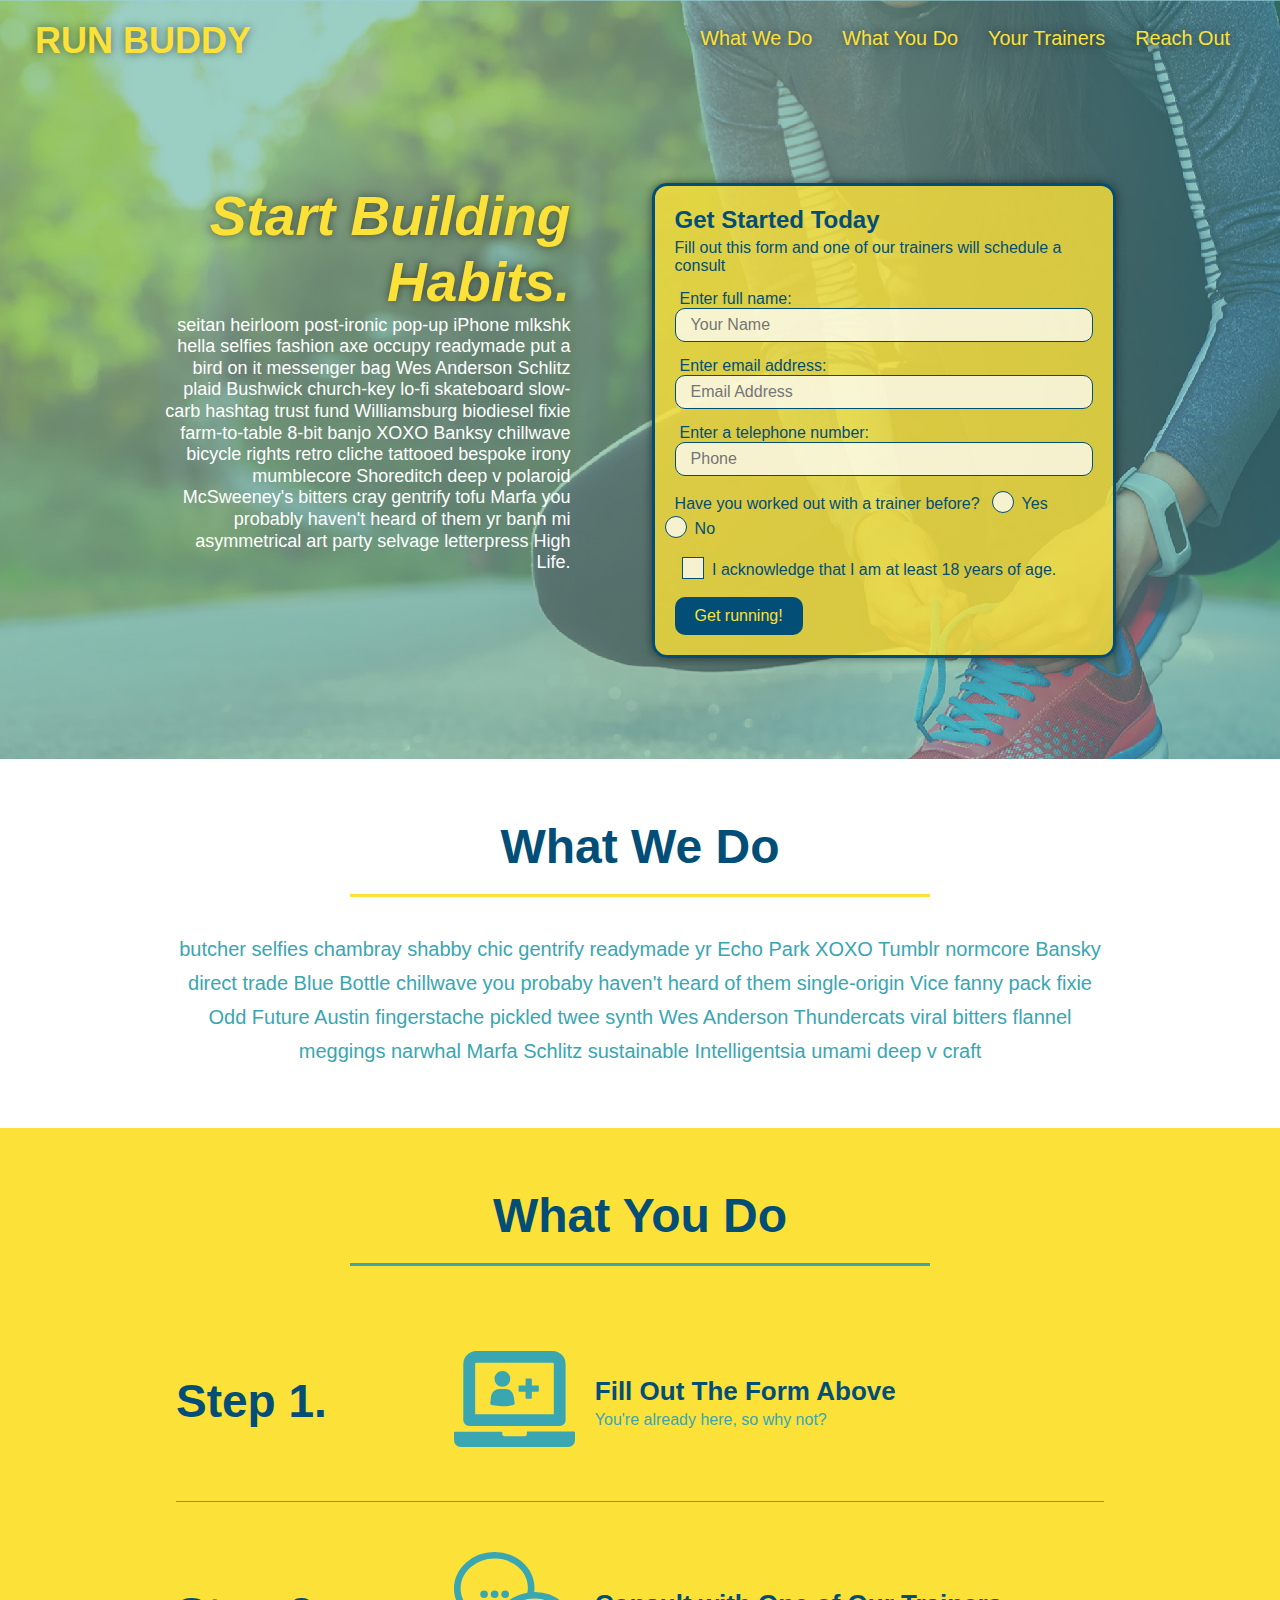
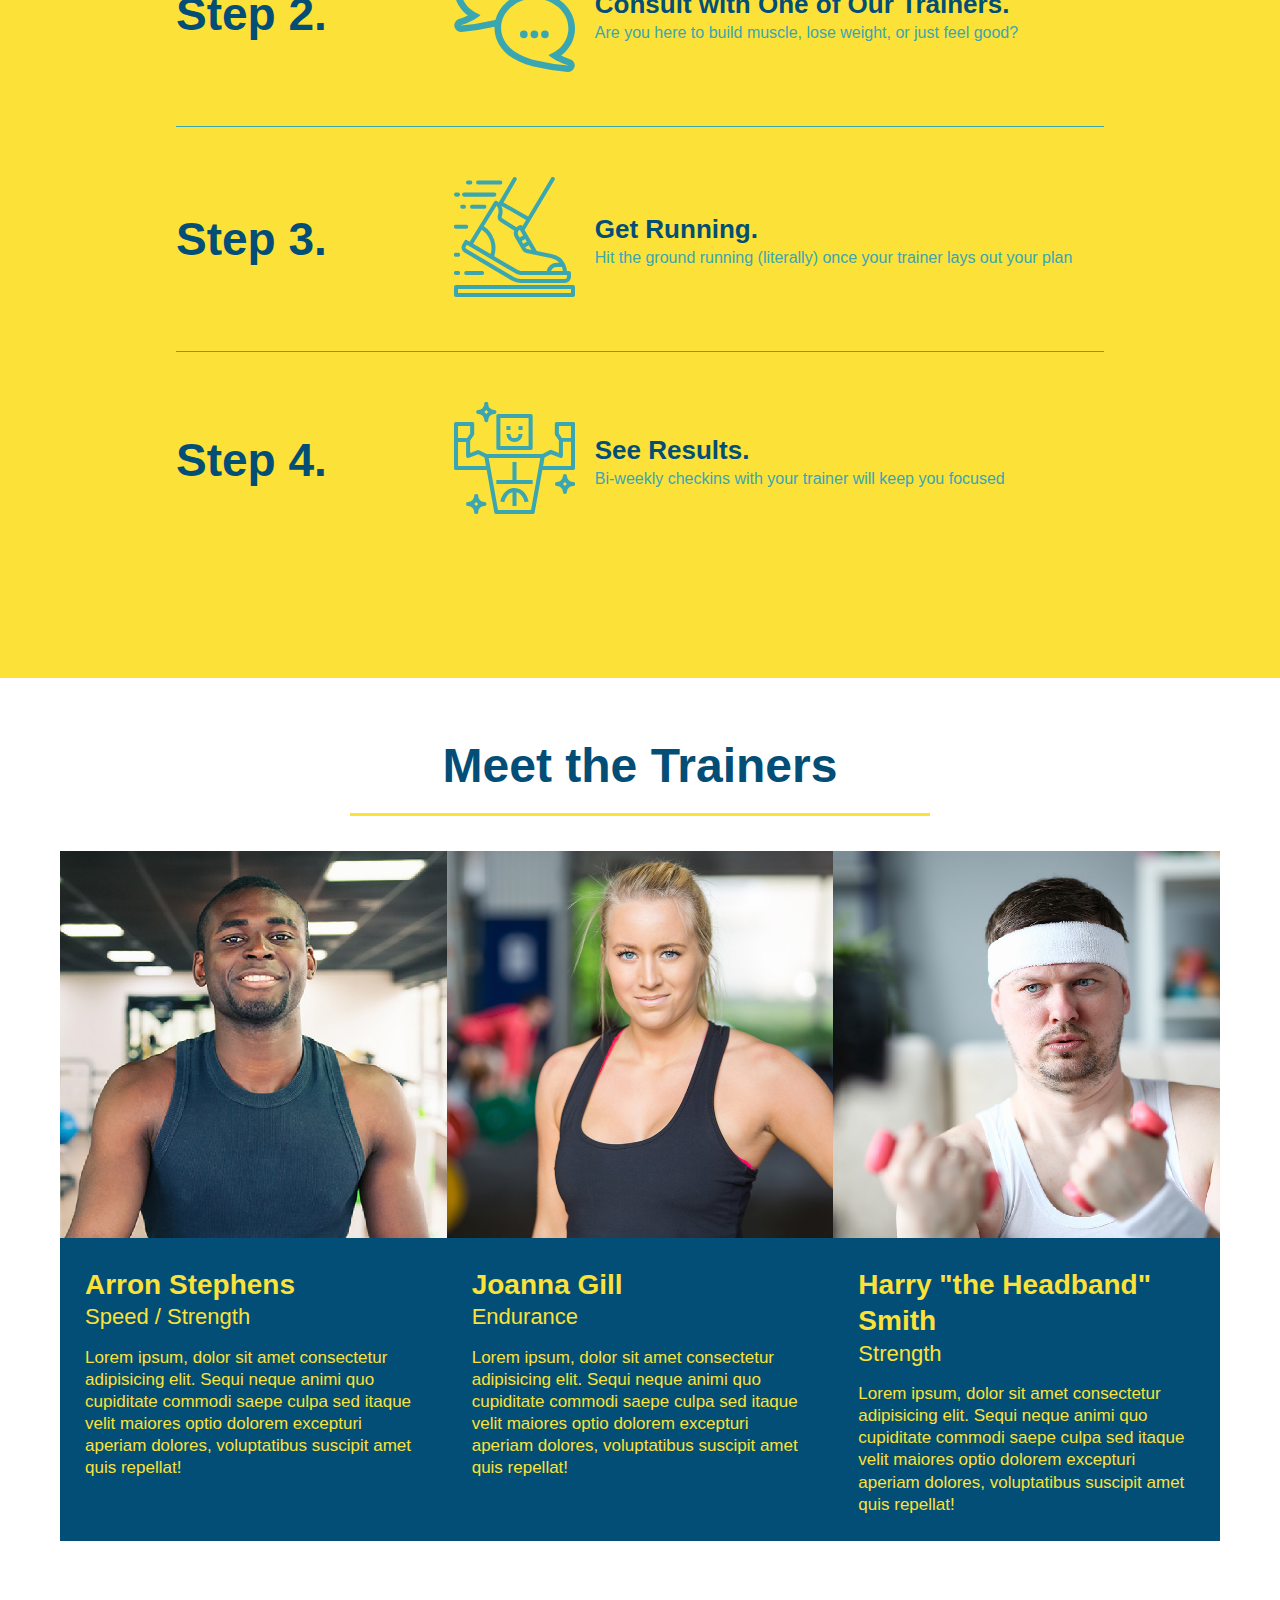
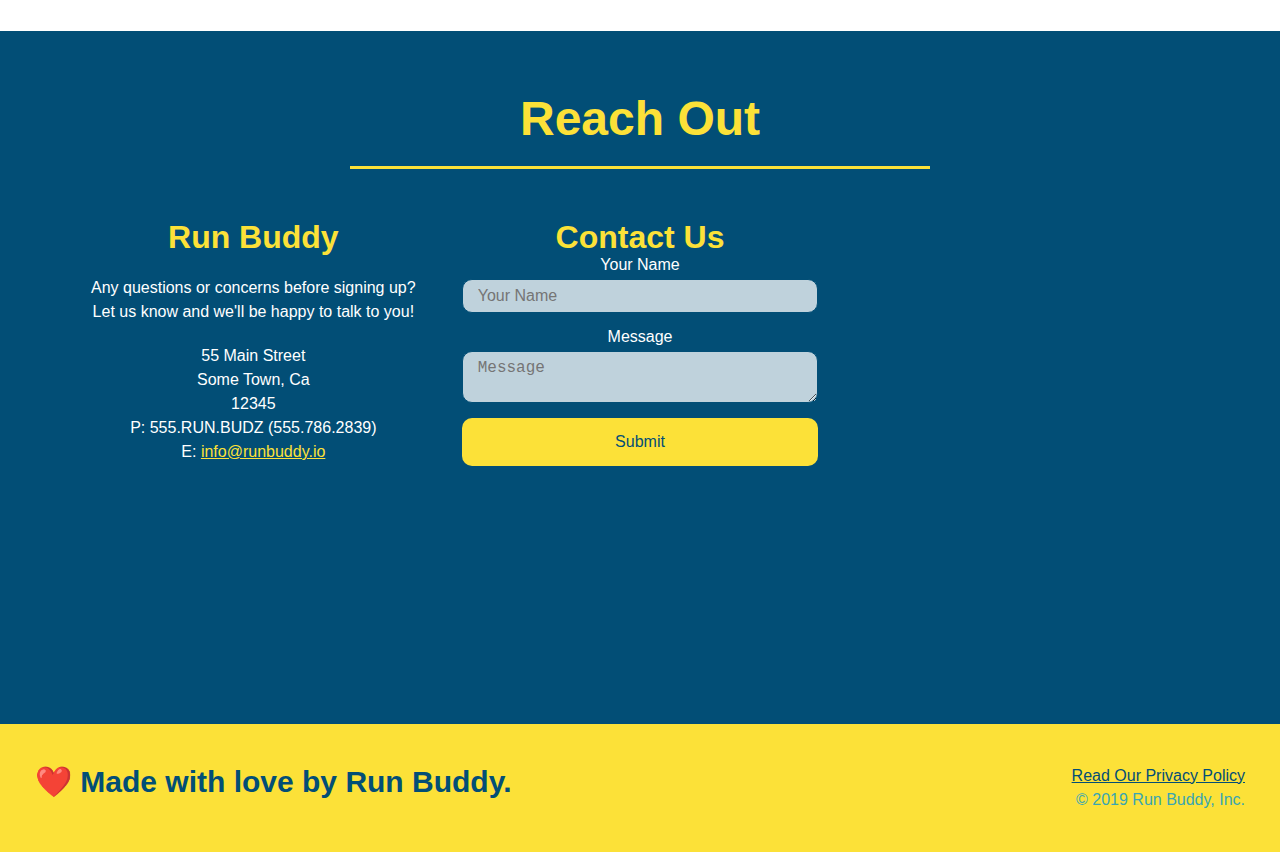
<file: index.html>
<!DOCTYPE html>
<html lang="en">
    <head>
        <meta charset= "UTF-8" />
        <meta name="viewport" content="width=device-width, initial-scale=1.0" />
        <title>Run Buddy</title>

        <link rel="stylesheet" href="./assets/css/style.css" />
    </head>
    <body>
    <header>
        <h1>
            <a href="/">RUN BUDDY</a>
        </h1>
        <nav>
            <ul>
                <li>
                    <a href="#what-we-do">What We Do</a>
                </li>
                <li>
                    <a href="#What-you-do">What You Do</a>
                </li>
                <li>
                    <a href="#your-trainers">Your Trainers</a>
                </li>
                <li>
                    <a href="#reach-out">Reach Out</a>
                </li>
            </ul>
        </nav>
    </header>

    <!-- hero/jumbotron -->

    <section class="hero">
        <div class="hero-cta">
            <h2>Start Building Habits.</h2>
            <p>
                seitan heirloom post-ironic pop-up iPhone mlkshk hella selfies fashion axe occupy readymade put a bird on it messenger bag Wes Anderson Schlitz plaid Bushwick church-key lo-fi skateboard slow-carb hashtag trust fund Williamsburg biodiesel fixie farm-to-table 8-bit banjo XOXO Banksy chillwave bicycle rights retro cliche tattooed bespoke irony mumblecore Shoreditch deep v polaroid McSweeney's bitters cray gentrify tofu Marfa you probably haven't heard of them yr banh mi asymmetrical art party selvage letterpress High Life.
            </p>
        </div>
            
            <div class="hero-form">
            
                <h3>Get Started Today</h3>
                <p>Fill out this form and one of our trainers will schedule a consult</p>

            <form>
                <label for="name">Enter full name:</label>
                <input type="text" placeholder="Your Name" name="name" id="name" class="form-input">

                <label for="email">Enter email address:</label>
                <input type="email" placeholder="Email Address" name="email" id="email" class="form-input">

                <label for="phone">Enter a telephone number:</label>
                <input type="tel" placeholder=Phone Number name="phone" id="phone" class="form-input">
                <p>
                    Have you worked out with a trainer before?
                    <span class="radio-wrapper">
                      <input type="radio" name="trainer-confirm" id="trainer-yes" />
                      <label for="trainer-yes">Yes</label>
                    </span>
                    <span class="radio-wrapper">
                      <input type="radio" name="trainer-confirm" id="trainer-no" />
                      <label for="trainer-no">No</label>
                    </span>
                </p>
                <p>
                    <span class="checkbox-wrapper">
                      <input type="checkbox" name="age-confirm" id="checkbox" />
                      <label for="checkbox">I acknowledge that I am at least 18 years of age.</label>
                    </span>
                </p>
            
                <button type="submit">
                    Get running!
                </button>

            </form>
            </div>

    </section>

    <!-- "what we do" section -->
    <section id="what-we-do" class="intro"> 
        <div class="flex-row">
       <h2 class="section-title primary-border">
           What We Do
        </h2>
        </div>
        <div class="flex-row">
       <p>
         butcher selfies chambray shabby chic gentrify readymade yr Echo Park XOXO Tumblr normcore Bansky direct trade Blue Bottle chillwave you probaby haven't heard of them single-origin Vice fanny pack fixie Odd Future Austin fingerstache pickled twee synth Wes Anderson Thundercats viral bitters flannel meggings narwhal Marfa Schlitz sustainable Intelligentsia umami deep v craft
       </p>
       </div>
    </section>

    <!-- "what you do" section -->
    <section id="what-you-do" class="steps">
        <div class="flex-row">
        <h2 class="section-title secondary-border">
            What You Do
        </h2>
        </div>
        
        <div class="step">
            <h3>Step 1.</h3>
            <div class="step-info">
              <div class="step-img">
                <img src="./assets/images/step-1.svg" alt="" />
              </div>
              <div class="step-text">
                <h4>Fill Out The Form Above</h4>
                <p>You're already here, so why not?</p>
              </div>
            </div>
        </div>

        <div class="step">
            <h3>Step 2.</h3>
            <div class="step-info">
              <div class="step-img">
                <img src="./assets/images/step-2.svg" alt="" />
              </div>
              <div class="step-text">
                <h4>Consult with One of Our Trainers.</h4>
                <p>Are you here to build muscle, lose weight, or just feel good?</p>
              </div>
            </div>
        </div>
          
        <div class="step">
            <h3>Step 3.</h3>
            <div class="step-info">
              <div class="step-img">
                <img src="./assets/images/step-3.svg" alt="" />
              </div>
              <div class="step-text">
                <h4>Get Running.</h4>
                <p>Hit the ground running (literally) once your trainer lays out your plan</p>
              </div>
            </div>
        </div>
        
        <div class="step">
            <h3>Step 4.</h3>
            <div class="step-info">
              <div class="step-img">
                <img src="./assets/images/step-4.svg" alt="" />
              </div>
              <div class="step-text">
                <h4>See Results.</h4>
                <p>Bi-weekly checkins with your trainer will keep you focused</p>
              </div>
            </div>
        </div>
        
         

    </section>

    <!-- "meet the trainers" section -->
    <section id="your-trainers">
        <div class="flex-row">
        <h2 class="section-title primary-border">
            Meet the Trainers
        </h2>
        </div>

        <div class="trainers">
        <article class="trainer">
            <img src="./assets/images/trainer-1.jpg" alt="Arron Stephens in his workout clothes, ready to pump iron" />
            <div class="trainer-bio">
              <h3 class="trainer-name">Arron Stephens</h3>
              <h4 class="trainer-role">Speed / Strength</h4>
              <p>
                Lorem ipsum, dolor sit amet consectetur adipisicing elit. Sequi neque animi quo cupiditate commodi saepe culpa sed
                itaque velit maiores optio dolorem excepturi aperiam dolores, voluptatibus suscipit amet quis repellat!
              </p>
            </div>
        </article>
        
        <article class="trainer">
            <img src="./assets/images/trainer-2.jpg" alt="Joanna Gill cooling off after a workout" />
            <div class="trainer-bio">
              <h3 class="trainer-name">Joanna Gill</h3>
              <h4 class="trainer-role">Endurance</h4>
              <p>
                Lorem ipsum, dolor sit amet consectetur adipisicing elit. Sequi neque animi quo cupiditate commodi saepe culpa sed
                itaque velit maiores optio dolorem excepturi aperiam dolores, voluptatibus suscipit amet quis repellat!
              </p>
            </div>
        </article>
          
        <article class="trainer">
            <img src="./assets/images/trainer-3.jpg" alt="Harry Smith wearing a headband and lifting comically small pink weights" />
            <div class="trainer-bio">
              <h3 class="trainer-name">Harry "the Headband" Smith</h3>
              <h4 class="trainer-role">Strength</h4>
              <p>
                Lorem ipsum, dolor sit amet consectetur adipisicing elit. Sequi neque animi quo cupiditate commodi saepe culpa sed
                itaque velit maiores optio dolorem excepturi aperiam dolores, voluptatibus suscipit amet quis repellat!
              </p>
            </div>
        </article>
        </div>
    </section>

    <!-- "reach out" section-->
    <section id="reach-out" class="contact">
        <div class="flex-row">
        <h2 class="section-title secondary border">
            Reach Out
        </h2>
        </div>

        <div class="contact-info">
            <div>
                <h3>Run Buddy</h3>
                <p>
                    Any questions or concerns before signing up?
                    <br/>
                    Let us know and we'll be happy to talk to you!
                </p>
                <address>
                    55 Main Street <br/>
                    Some Town, Ca <br/>
                    12345<br />
                    P: 555.RUN.BUDZ (555.786.2839)<br/>
                    E: <a href="mailto:info@runbuddy.io">info@runbuddy.io</a>
                </address>
            </div>
            <div class="contact-form">
                <h3>Contact Us</h3>
                <form>
                <label for="contact-name">Your Name</label>
                <input type="text" id="contact-name" placeholder="Your Name" />
          
                <label for="contact-message">Message</label>
                <textarea id="contact-message" placeholder="Message"></textarea>
          
                <button type="submit">Submit</button>
                </form>
            </div>
            <div class="contact-info">
                <iframe src="https://www.google.com/maps/embed?pb=!1m18!1m12!1m3!1d3147.1079747227936!2d-120.42364418397035!3d37.92790791110593!2m3!1f0!2f0!3f0!3m2!1i1024!2i768!4f13.1!3m3!1m2!1s0x8090c49129b6ac57%3A0xb56c7eb95a2cd8bd!2sMain%20St%2C%20California%2095327!5e0!3m2!1sen!2sus!4v1616426329495!5m2!1sen!2sus"
                style="border: 0;"
                allowfullscreen= ""
                loading="lazy">
                </iframe>
            </div>
        </div>
    </section>



    <!-- footer-->
    <footer>
        <h2>❤️ Made with love by Run Buddy.</h2>
        <div>
            <a href="./privacy-policy.html">Read Our Privacy Policy</a>
            <br />
            &copy; 2019 Run Buddy, Inc.
        </div>
    </footer>

    </body>
</html>
</file>
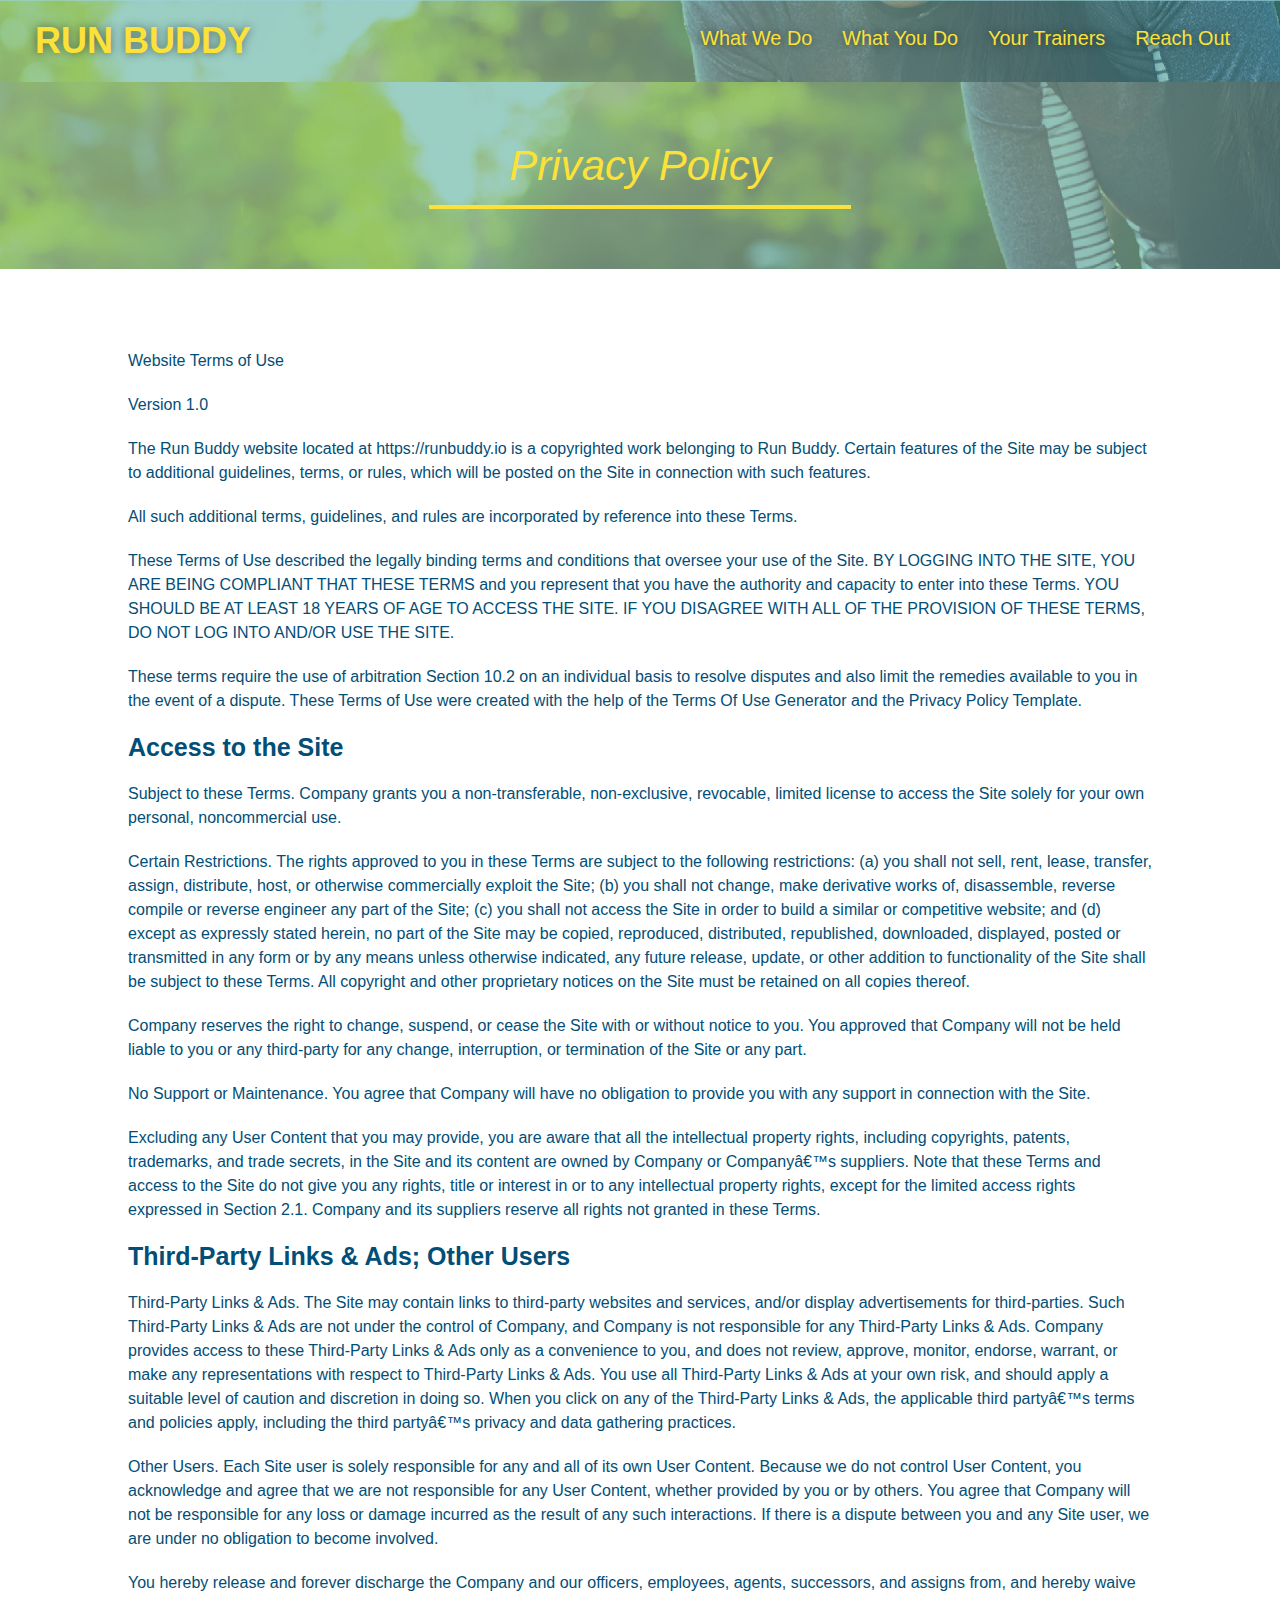
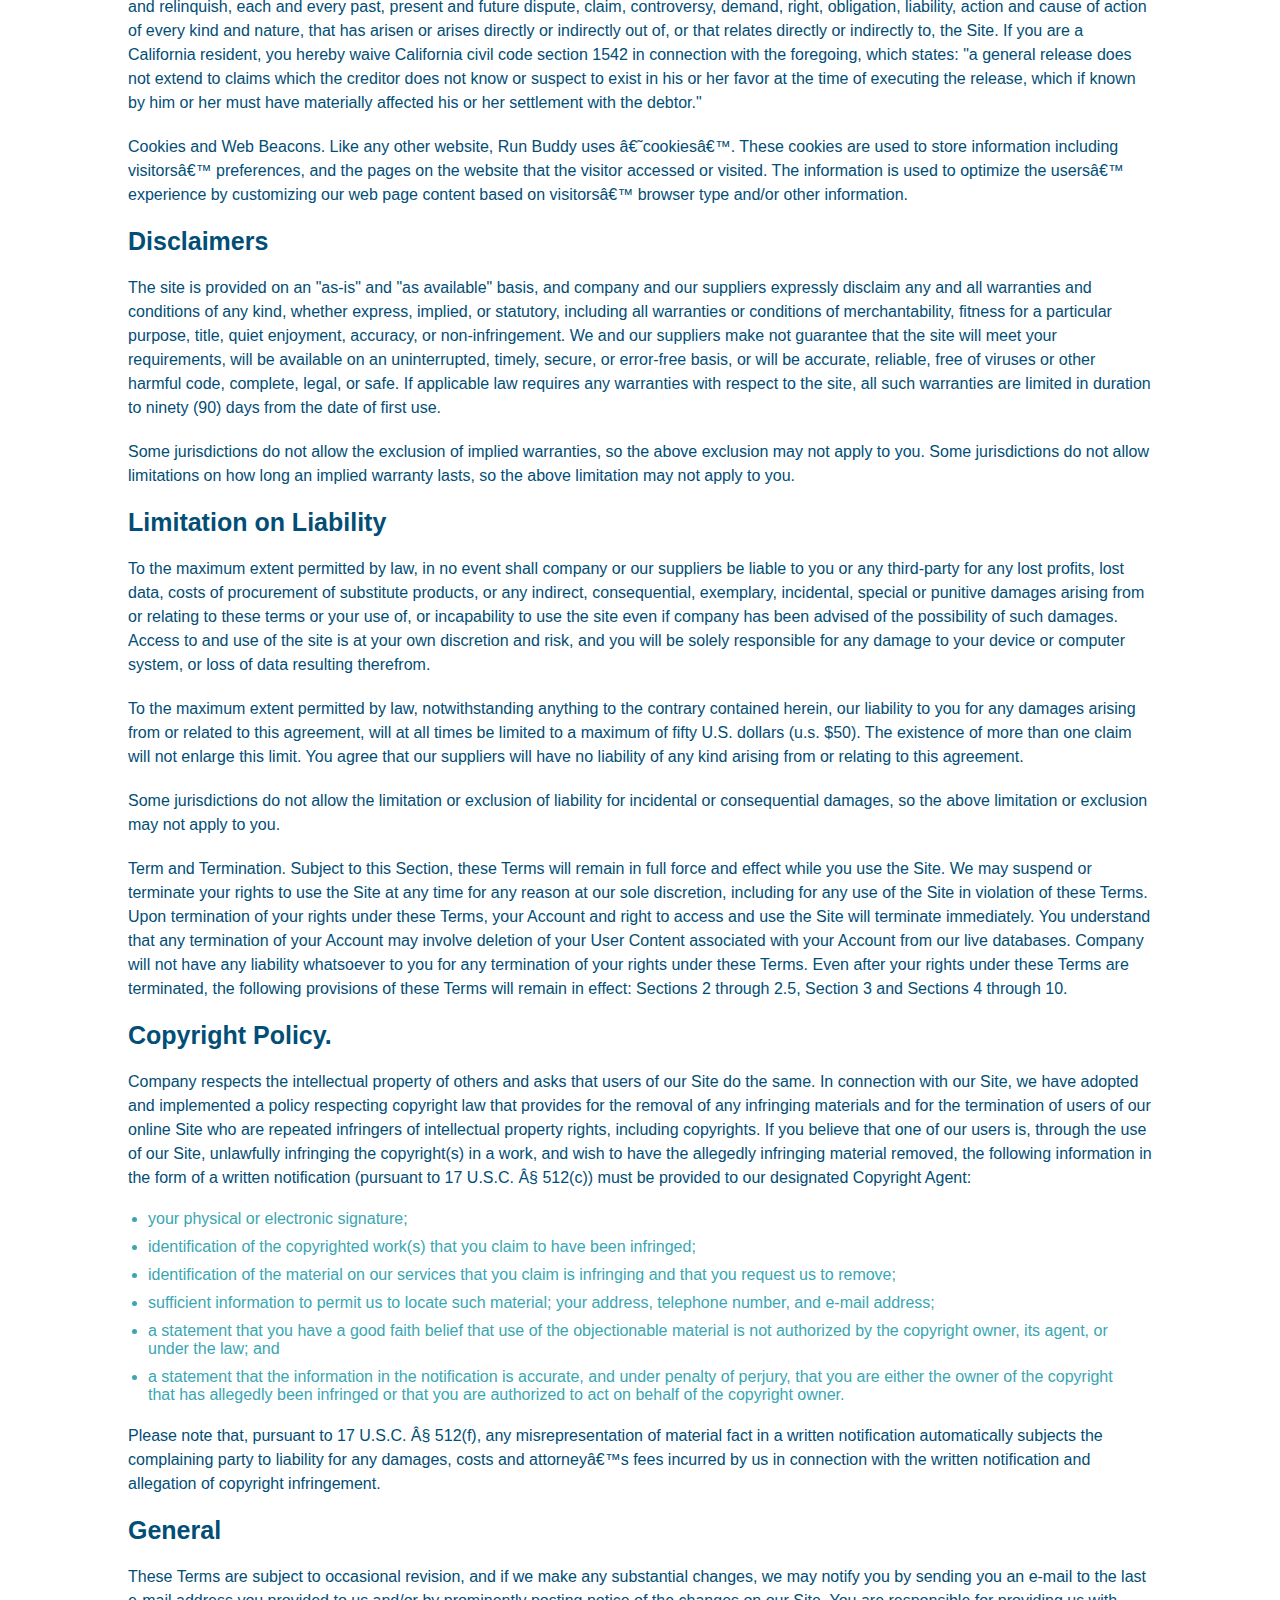
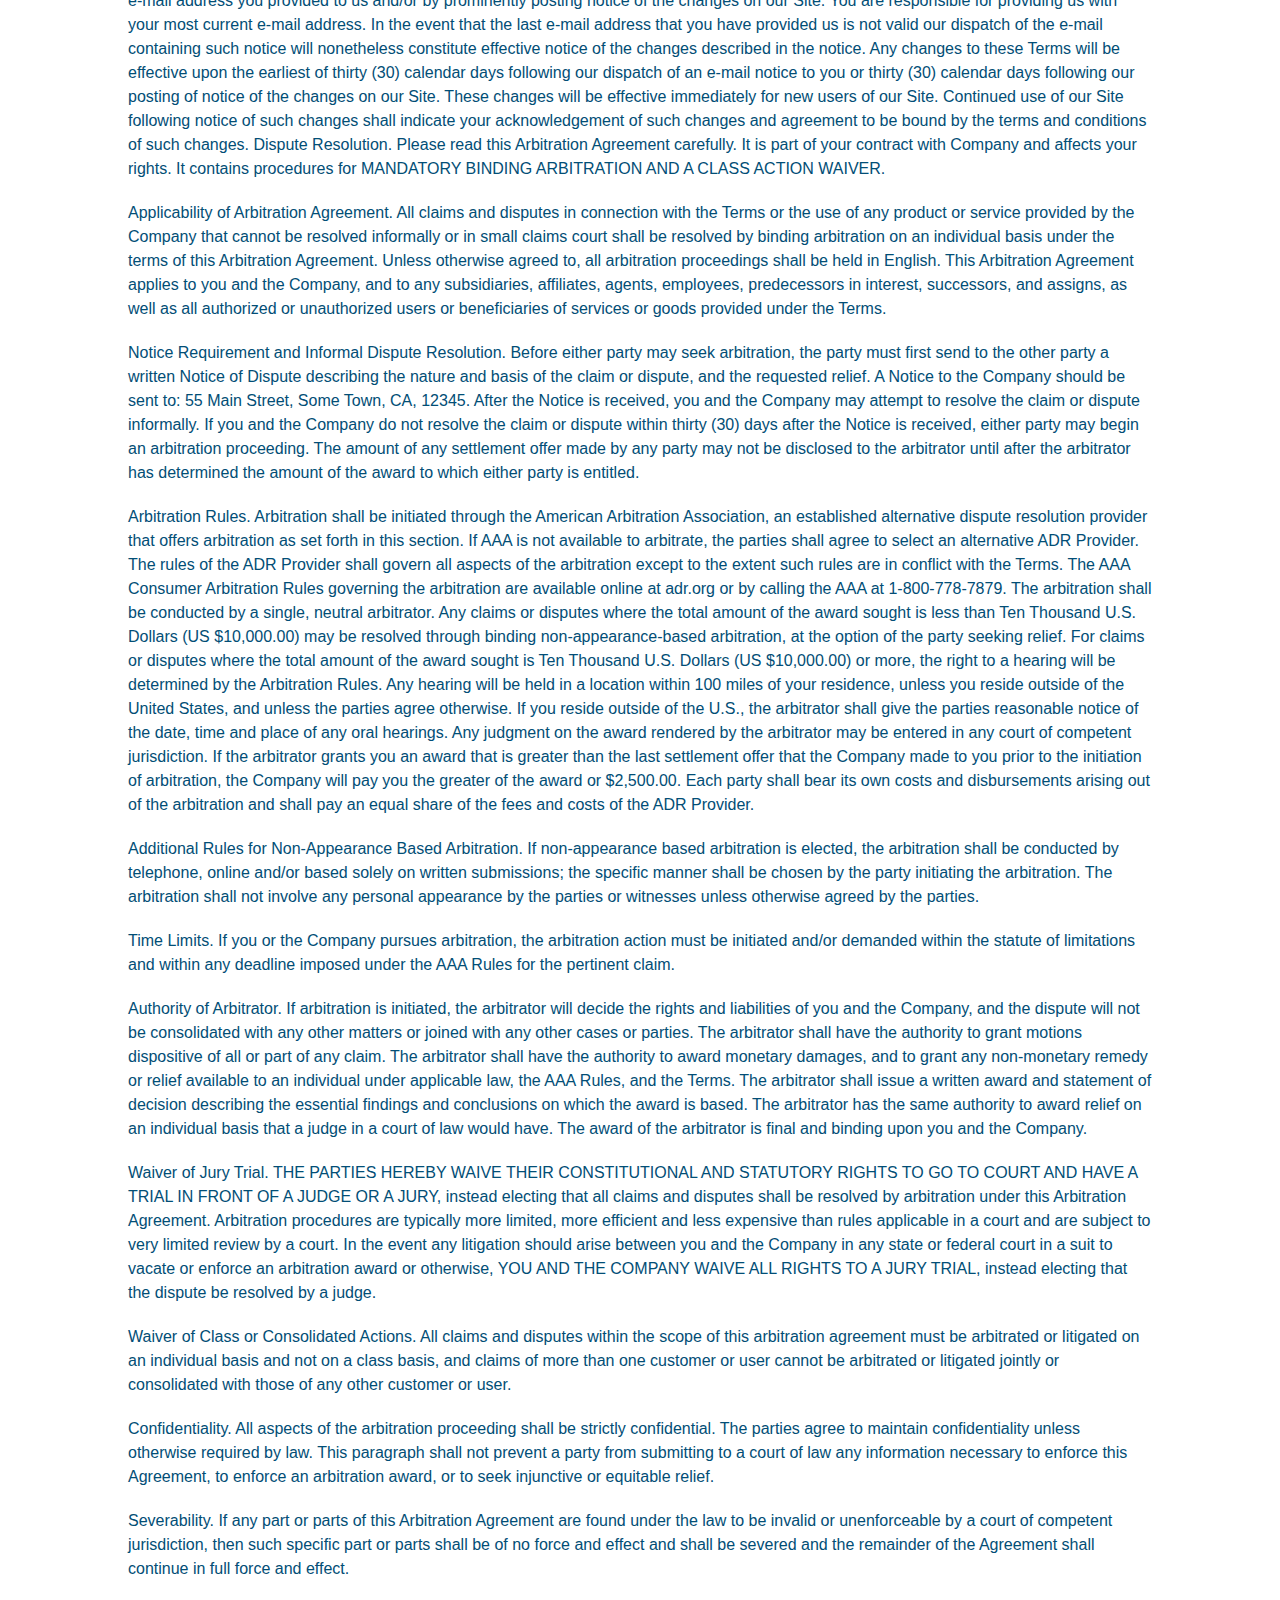
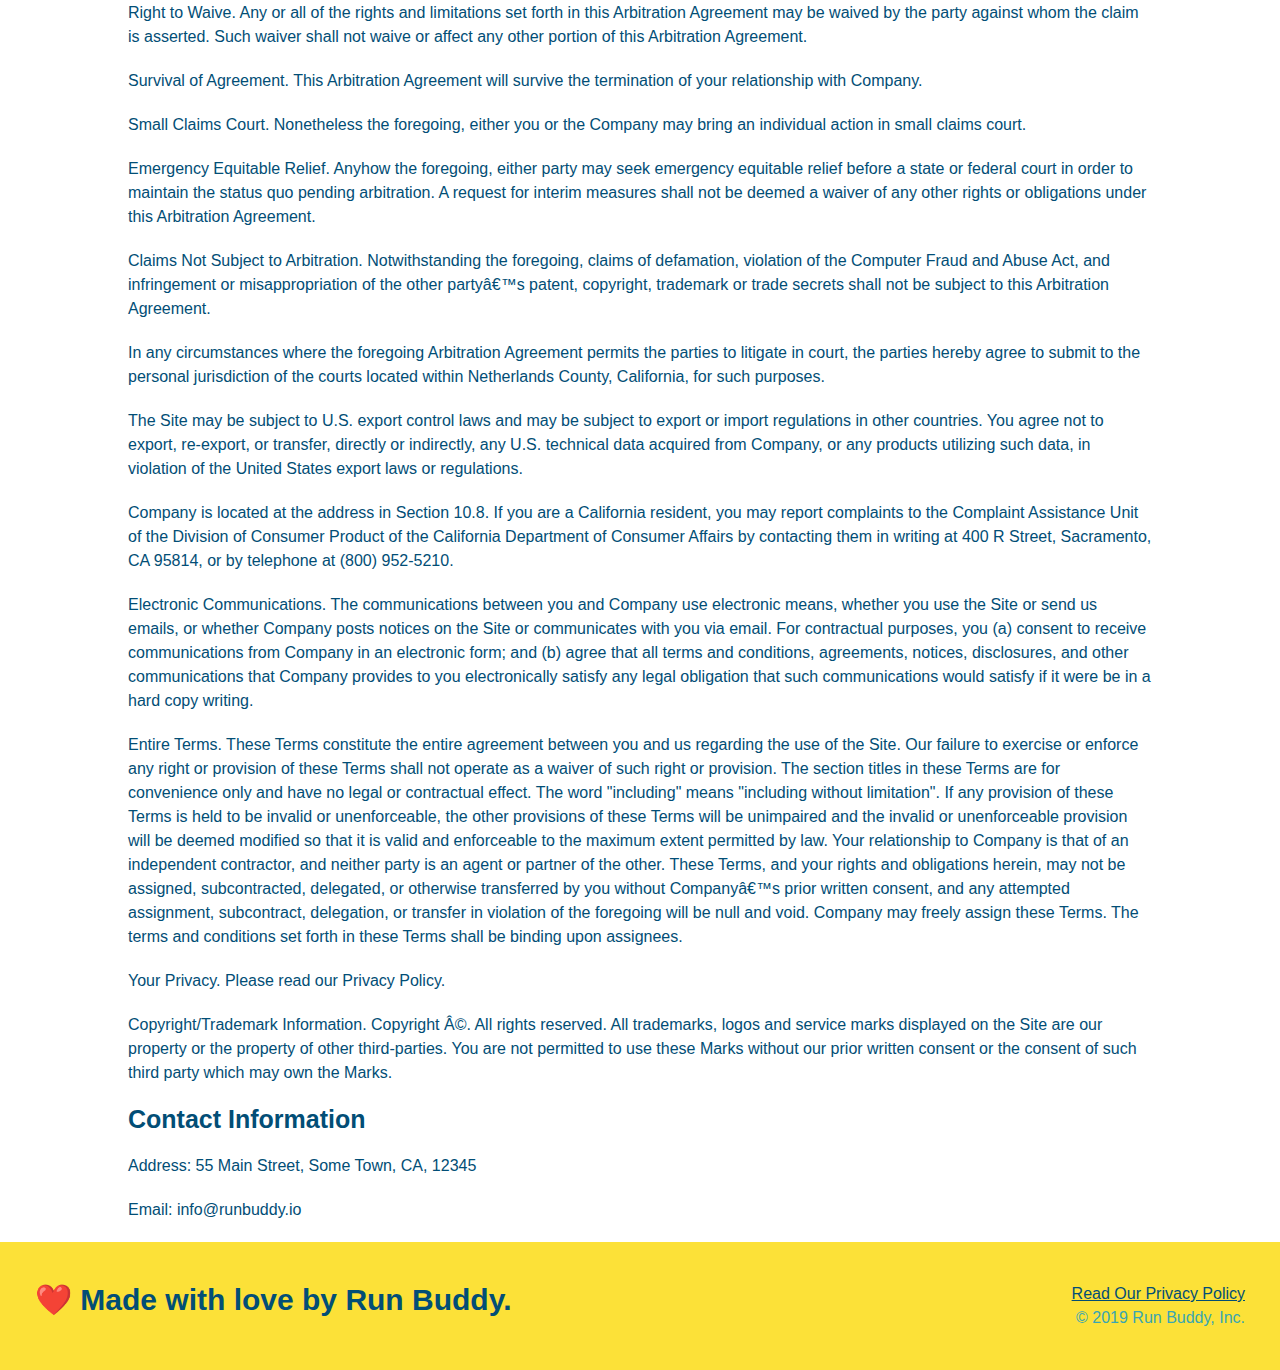
<file: privacy-policy.html>
<!DOCTYPE html>
<html lang="en">
<head>
    <meta charset="UTF-8">
    <meta http-equiv="X-UA-Compatible" content="IE=edge">
    <meta name="viewport" content="width=device-width, initial-scale=1.0">

    <title>Privacy Policy - Run Buddy</title>

    <link rel="stylesheet" href="./assets/css/style.css" />

    <link rel="stylesheet" href="./assets/css/secondary-styles.css" />



</head>
<body>
    <header>
        <h1>
            <a href="/">RUN BUDDY</a>
        </h1>
        <nav>
            <ul>
                <li>
                    <a href="./index.html#what-we-do">What We Do</a>
                </li>
                <li>
                    <a href="./index.html#what-you-do">What You Do</a>
                </li>
                <li>
                    <a href="./index.html#your-trainers">Your Trainers</a>
                </li>
                <li>
                    <a href="./index.html#reach-out">Reach Out</a>
                </li>
            </ul>
        </nav>
    </header>
    <section class="hero">
        <h2 class="page-title">
            Privacy Policy
        </h2>
    </section>

    <article class="secondary-content">
        <div class="hero hero-secondary"></div>
        <p>
            Website Terms of Use
          </p>
    
          <p>
            Version 1.0
          </p>
    
          <p>
            The Run Buddy website located at https://runbuddy.io is a copyrighted work belonging to Run Buddy. Certain
            features of the Site may be subject to additional guidelines, terms, or rules, which will be posted on the Site
            in connection with such features.
          </p>
    
          <p>
            All such additional terms, guidelines, and rules are incorporated by reference into these Terms.
          </p>
    
          <p>
            These Terms of Use described the legally binding terms and conditions that oversee your use of the Site. BY
            LOGGING INTO THE SITE, YOU ARE BEING COMPLIANT THAT THESE TERMS and you represent that you have the authority
            and capacity to enter into these Terms. YOU SHOULD BE AT LEAST 18 YEARS OF AGE TO ACCESS THE SITE. IF YOU
            DISAGREE WITH ALL OF THE PROVISION OF THESE TERMS, DO NOT LOG INTO AND/OR USE THE SITE.
          </p>
    
          <p>
            These terms require the use of arbitration Section 10.2 on an individual basis to resolve disputes and also
            limit the remedies available to you in the event of a dispute. These Terms of Use were created with the help of
            the Terms Of Use Generator and the Privacy Policy Template.
          </p>
    
          <h3>
            Access to the Site
          </h3>
    
          <p>
            Subject to these Terms. Company grants you a non-transferable, non-exclusive, revocable, limited license to
            access the Site solely for your own personal, noncommercial use.
          </p>
    
          <p>
            Certain Restrictions. The rights approved to you in these Terms are subject to the following restrictions: (a)
            you shall not sell, rent, lease, transfer, assign, distribute, host, or otherwise commercially exploit the Site;
            (b) you shall not change, make derivative works of, disassemble, reverse compile or reverse engineer any part of
            the Site; (c) you shall not access the Site in order to build a similar or competitive website; and (d) except
            as expressly stated herein, no part of the Site may be copied, reproduced, distributed, republished, downloaded,
            displayed, posted or transmitted in any form or by any means unless otherwise indicated, any future release,
            update, or other addition to functionality of the Site shall be subject to these Terms. All copyright and other
            proprietary notices on the Site must be retained on all copies thereof.
          </p>
    
          <p>
            Company reserves the right to change, suspend, or cease the Site with or without notice to you. You approved
            that Company will not be held liable to you or any third-party for any change, interruption, or termination of
            the Site or any part.
          </p>
    
          <p>
            No Support or Maintenance. You agree that Company will have no obligation to provide you with any support in
            connection with the Site.
          </p>
    
          <p>
            Excluding any User Content that you may provide, you are aware that all the intellectual property rights,
            including copyrights, patents, trademarks, and trade secrets, in the Site and its content are owned by Company
            or Companyâ€™s suppliers. Note that these Terms and access to the Site do not give you any rights, title or
            interest in or to any intellectual property rights, except for the limited access rights expressed in Section
            2.1. Company and its suppliers reserve all rights not granted in these Terms.
          </p>
    
          <h3>
            Third-Party Links & Ads; Other Users
          </h3>
    
          <p>
            Third-Party Links & Ads. The Site may contain links to third-party websites and services, and/or display
            advertisements for third-parties. Such Third-Party Links & Ads are not under the control of Company, and Company
            is not responsible for any Third-Party Links & Ads. Company provides access to these Third-Party Links & Ads
            only as a convenience to you, and does not review, approve, monitor, endorse, warrant, or make any
            representations with respect to Third-Party Links & Ads. You use all Third-Party Links & Ads at your own risk,
            and should apply a suitable level of caution and discretion in doing so. When you click on any of the
            Third-Party Links & Ads, the applicable third partyâ€™s terms and policies apply, including the third partyâ€™s
            privacy and data gathering practices.
          </p>
    
          <p>
            Other Users. Each Site user is solely responsible for any and all of its own User Content. Because we do not
            control User Content, you acknowledge and agree that we are not responsible for any User Content, whether
            provided by you or by others. You agree that Company will not be responsible for any loss or damage incurred as
            the result of any such interactions. If there is a dispute between you and any Site user, we are under no
            obligation to become involved.
          </p>
    
          <p>
            You hereby release and forever discharge the Company and our officers, employees, agents, successors, and
            assigns from, and hereby waive and relinquish, each and every past, present and future dispute, claim,
            controversy, demand, right, obligation, liability, action and cause of action of every kind and nature, that has
            arisen or arises directly or indirectly out of, or that relates directly or indirectly to, the Site. If you are
            a California resident, you hereby waive California civil code section 1542 in connection with the foregoing,
            which states: "a general release does not extend to claims which the creditor does not know or suspect to exist
            in his or her favor at the time of executing the release, which if known by him or her must have materially
            affected his or her settlement with the debtor."
          </p>
    
          <p>
            Cookies and Web Beacons. Like any other website, Run Buddy uses â€˜cookiesâ€™. These cookies are used to store
            information including visitorsâ€™ preferences, and the pages on the website that the visitor accessed or visited.
            The information is used to optimize the usersâ€™ experience by customizing our web page content based on visitorsâ€™
            browser type and/or other information.
          </p>
    
          <h3>
            Disclaimers
          </h3>
    
          <p>
            The site is provided on an "as-is" and "as available" basis, and company and our suppliers expressly disclaim
            any and all warranties and conditions of any kind, whether express, implied, or statutory, including all
            warranties or conditions of merchantability, fitness for a particular purpose, title, quiet enjoyment, accuracy,
            or non-infringement. We and our suppliers make not guarantee that the site will meet your requirements, will be
            available on an uninterrupted, timely, secure, or error-free basis, or will be accurate, reliable, free of
            viruses or other harmful code, complete, legal, or safe. If applicable law requires any warranties with respect
            to the site, all such warranties are limited in duration to ninety (90) days from the date of first use.
          </p>
    
          <p>
            Some jurisdictions do not allow the exclusion of implied warranties, so the above exclusion may not apply to
            you. Some jurisdictions do not allow limitations on how long an implied warranty lasts, so the above limitation
            may not apply to you.
          </p>
    
          <h3>
            Limitation on Liability
          </h3>
    
          <p>
            To the maximum extent permitted by law, in no event shall company or our suppliers be liable to you or any
            third-party for any lost profits, lost data, costs of procurement of substitute products, or any indirect,
            consequential, exemplary, incidental, special or punitive damages arising from or relating to these terms or
            your use of, or incapability to use the site even if company has been advised of the possibility of such
            damages. Access to and use of the site is at your own discretion and risk, and you will be solely responsible
            for any damage to your device or computer system, or loss of data resulting therefrom.
          </p>
    
          <p>
            To the maximum extent permitted by law, notwithstanding anything to the contrary contained herein, our liability
            to you for any damages arising from or related to this agreement, will at all times be limited to a maximum of
            fifty U.S. dollars (u.s. $50). The existence of more than one claim will not enlarge this limit. You agree that
            our suppliers will have no liability of any kind arising from or relating to this agreement.
          </p>
    
          <p>
            Some jurisdictions do not allow the limitation or exclusion of liability for incidental or consequential
            damages, so the above limitation or exclusion may not apply to you.
          </p>
    
          <p>
            Term and Termination. Subject to this Section, these Terms will remain in full force and effect while you use
            the Site. We may suspend or terminate your rights to use the Site at any time for any reason at our sole
            discretion, including for any use of the Site in violation of these Terms. Upon termination of your rights under
            these Terms, your Account and right to access and use the Site will terminate immediately. You understand that
            any termination of your Account may involve deletion of your User Content associated with your Account from our
            live databases. Company will not have any liability whatsoever to you for any termination of your rights under
            these Terms. Even after your rights under these Terms are terminated, the following provisions of these Terms
            will remain in effect: Sections 2 through 2.5, Section 3 and Sections 4 through 10.
          </p>
    
          <h3>
            Copyright Policy.
          </h3>
    
          <p>
            Company respects the intellectual property of others and asks that users of our Site do the same. In connection
            with our Site, we have adopted and implemented a policy respecting copyright law that provides for the removal
            of any infringing materials and for the termination of users of our online Site who are repeated infringers of
            intellectual property rights, including copyrights. If you believe that one of our users is, through the use of
            our Site, unlawfully infringing the copyright(s) in a work, and wish to have the allegedly infringing material
            removed, the following information in the form of a written notification (pursuant to 17 U.S.C. Â§ 512(c)) must
            be provided to our designated Copyright Agent:
          </p>
    
          <ul>
            <li>
              your physical or electronic signature;
            </li>
            <li>
              identification of the copyrighted work(s) that you claim to have been infringed;
            </li>
            <li>
              identification of the material on our services that you claim is infringing and that you request us to remove;
            </li>
            <li>
              sufficient information to permit us to locate such material; your address, telephone number, and e-mail
              address;
            </li>
            <li>
              a statement that you have a good faith belief that use of the objectionable material is not authorized by the
              copyright owner, its agent, or under the law; and
            </li>
            <li>
              a statement that the information in the notification is accurate, and under penalty of perjury, that you are
              either the owner of the copyright that has allegedly been infringed or that you are authorized to act on
              behalf of the copyright owner.
            </li>
          </ul>
    
          <p>
            Please note that, pursuant to 17 U.S.C. Â§ 512(f), any misrepresentation of material fact in a written
            notification automatically subjects the complaining party to liability for any damages, costs and attorneyâ€™s
            fees incurred by us in connection with the written notification and allegation of copyright infringement.
          </p>
    
          <h3>
            General
          </h3>
    
          <p>
            These Terms are subject to occasional revision, and if we make any substantial changes, we may notify you by
            sending you an e-mail to the last e-mail address you provided to us and/or by prominently posting notice of the
            changes on our Site. You are responsible for providing us with your most current e-mail address. In the event
            that the last e-mail address that you have provided us is not valid our dispatch of the e-mail containing such
            notice will nonetheless constitute effective notice of the changes described in the notice. Any changes to these
            Terms will be effective upon the earliest of thirty (30) calendar days following our dispatch of an e-mail
            notice to you or thirty (30) calendar days following our posting of notice of the changes on our Site. These
            changes will be effective immediately for new users of our Site. Continued use of our Site following notice of
            such changes shall indicate your acknowledgement of such changes and agreement to be bound by the terms and
            conditions of such changes. Dispute Resolution. Please read this Arbitration Agreement carefully. It is part of
            your contract with Company and affects your rights. It contains procedures for MANDATORY BINDING ARBITRATION AND
            A CLASS ACTION WAIVER.
          </p>
    
          <p>
            Applicability of Arbitration Agreement. All claims and disputes in connection with the Terms or the use of any
            product or service provided by the Company that cannot be resolved informally or in small claims court shall be
            resolved by binding arbitration on an individual basis under the terms of this Arbitration Agreement. Unless
            otherwise agreed to, all arbitration proceedings shall be held in English. This Arbitration Agreement applies to
            you and the Company, and to any subsidiaries, affiliates, agents, employees, predecessors in interest,
            successors, and assigns, as well as all authorized or unauthorized users or beneficiaries of services or goods
            provided under the Terms.
          </p>
    
          <p>
            Notice Requirement and Informal Dispute Resolution. Before either party may seek arbitration, the party must
            first send to the other party a written Notice of Dispute describing the nature and basis of the claim or
            dispute, and the requested relief. A Notice to the Company should be sent to: 55 Main Street, Some Town, CA,
            12345. After the Notice is received, you and the Company may attempt to resolve the claim or dispute informally.
            If you and the Company do not resolve the claim or dispute within thirty (30) days after the Notice is received,
            either party may begin an arbitration proceeding. The amount of any settlement offer made by any party may not
            be disclosed to the arbitrator until after the arbitrator has determined the amount of the award to which either
            party is entitled.
          </p>
    
          <p>
            Arbitration Rules. Arbitration shall be initiated through the American Arbitration Association, an established
            alternative dispute resolution provider that offers arbitration as set forth in this section. If AAA is not
            available to arbitrate, the parties shall agree to select an alternative ADR Provider. The rules of the ADR
            Provider shall govern all aspects of the arbitration except to the extent such rules are in conflict with the
            Terms. The AAA Consumer Arbitration Rules governing the arbitration are available online at adr.org or by
            calling the AAA at 1-800-778-7879. The arbitration shall be conducted by a single, neutral arbitrator. Any
            claims or disputes where the total amount of the award sought is less than Ten Thousand U.S. Dollars (US
            $10,000.00) may be resolved through binding non-appearance-based arbitration, at the option of the party seeking
            relief. For claims or disputes where the total amount of the award sought is Ten Thousand U.S. Dollars (US
            $10,000.00) or more, the right to a hearing will be determined by the Arbitration Rules. Any hearing will be
            held in a location within 100 miles of your residence, unless you reside outside of the United States, and
            unless the parties agree otherwise. If you reside outside of the U.S., the arbitrator shall give the parties
            reasonable notice of the date, time and place of any oral hearings. Any judgment on the award rendered by the
            arbitrator may be entered in any court of competent jurisdiction. If the arbitrator grants you an award that is
            greater than the last settlement offer that the Company made to you prior to the initiation of arbitration, the
            Company will pay you the greater of the award or $2,500.00. Each party shall bear its own costs and
            disbursements arising out of the arbitration and shall pay an equal share of the fees and costs of the ADR
            Provider.
          </p>
    
          <p>
            Additional Rules for Non-Appearance Based Arbitration. If non-appearance based arbitration is elected, the
            arbitration shall be conducted by telephone, online and/or based solely on written submissions; the specific
            manner shall be chosen by the party initiating the arbitration. The arbitration shall not involve any personal
            appearance by the parties or witnesses unless otherwise agreed by the parties.
          </p>
    
          <p>
            Time Limits. If you or the Company pursues arbitration, the arbitration action must be initiated and/or demanded
            within the statute of limitations and within any deadline imposed under the AAA Rules for the pertinent claim.
          </p>
    
          <p>
            Authority of Arbitrator. If arbitration is initiated, the arbitrator will decide the rights and liabilities of
            you and the Company, and the dispute will not be consolidated with any other matters or joined with any other
            cases or parties. The arbitrator shall have the authority to grant motions dispositive of all or part of any
            claim. The arbitrator shall have the authority to award monetary damages, and to grant any non-monetary remedy
            or relief available to an individual under applicable law, the AAA Rules, and the Terms. The arbitrator shall
            issue a written award and statement of decision describing the essential findings and conclusions on which the
            award is based. The arbitrator has the same authority to award relief on an individual basis that a judge in a
            court of law would have. The award of the arbitrator is final and binding upon you and the Company.
          </p>
    
          <p>
            Waiver of Jury Trial. THE PARTIES HEREBY WAIVE THEIR CONSTITUTIONAL AND STATUTORY RIGHTS TO GO TO COURT AND HAVE
            A TRIAL IN FRONT OF A JUDGE OR A JURY, instead electing that all claims and disputes shall be resolved by
            arbitration under this Arbitration Agreement. Arbitration procedures are typically more limited, more efficient
            and less expensive than rules applicable in a court and are subject to very limited review by a court. In the
            event any litigation should arise between you and the Company in any state or federal court in a suit to vacate
            or enforce an arbitration award or otherwise, YOU AND THE COMPANY WAIVE ALL RIGHTS TO A JURY TRIAL, instead
            electing that the dispute be resolved by a judge.
          </p>
    
          <p>
            Waiver of Class or Consolidated Actions. All claims and disputes within the scope of this arbitration agreement
            must be arbitrated or litigated on an individual basis and not on a class basis, and claims of more than one
            customer or user cannot be arbitrated or litigated jointly or consolidated with those of any other customer or
            user.
          </p>
    
          <p>
            Confidentiality. All aspects of the arbitration proceeding shall be strictly confidential. The parties agree to
            maintain confidentiality unless otherwise required by law. This paragraph shall not prevent a party from
            submitting to a court of law any information necessary to enforce this Agreement, to enforce an arbitration
            award, or to seek injunctive or equitable relief.
          </p>
    
          <p>
            Severability. If any part or parts of this Arbitration Agreement are found under the law to be invalid or
            unenforceable by a court of competent jurisdiction, then such specific part or parts shall be of no force and
            effect and shall be severed and the remainder of the Agreement shall continue in full force and effect.
          </p>
    
          <p>
            Right to Waive. Any or all of the rights and limitations set forth in this Arbitration Agreement may be waived
            by the party against whom the claim is asserted. Such waiver shall not waive or affect any other portion of this
            Arbitration Agreement.
          </p>
    
          <p>
            Survival of Agreement. This Arbitration Agreement will survive the termination of your relationship with
            Company.
          </p>
    
          <p>
            Small Claims Court. Nonetheless the foregoing, either you or the Company may bring an individual action in small
            claims court.
          </p>
    
          <p>
            Emergency Equitable Relief. Anyhow the foregoing, either party may seek emergency equitable relief before a
            state or federal court in order to maintain the status quo pending arbitration. A request for interim measures
            shall not be deemed a waiver of any other rights or obligations under this Arbitration Agreement.
          </p>
    
          <p>
            Claims Not Subject to Arbitration. Notwithstanding the foregoing, claims of defamation, violation of the
            Computer Fraud and Abuse Act, and infringement or misappropriation of the other partyâ€™s patent, copyright,
            trademark or trade secrets shall not be subject to this Arbitration Agreement.
          </p>
    
          <p>
            In any circumstances where the foregoing Arbitration Agreement permits the parties to litigate in court, the
            parties hereby agree to submit to the personal jurisdiction of the courts located within Netherlands County,
            California, for such purposes.
          </p>
    
          <p>
            The Site may be subject to U.S. export control laws and may be subject to export or import regulations in other
            countries. You agree not to export, re-export, or transfer, directly or indirectly, any U.S. technical data
            acquired from Company, or any products utilizing such data, in violation of the United States export laws or
            regulations.
          </p>
    
          <p>
            Company is located at the address in Section 10.8. If you are a California resident, you may report complaints
            to the Complaint Assistance Unit of the Division of Consumer Product of the California Department of Consumer
            Affairs by contacting them in writing at 400 R Street, Sacramento, CA 95814, or by telephone at (800) 952-5210.
          </p>
    
          <p>
            Electronic Communications. The communications between you and Company use electronic means, whether you use the
            Site or send us emails, or whether Company posts notices on the Site or communicates with you via email. For
            contractual purposes, you (a) consent to receive communications from Company in an electronic form; and (b)
            agree that all terms and conditions, agreements, notices, disclosures, and other communications that Company
            provides to you electronically satisfy any legal obligation that such communications would satisfy if it were be
            in a hard copy writing.
          </p>
    
          <p>
            Entire Terms. These Terms constitute the entire agreement between you and us regarding the use of the Site. Our
            failure to exercise or enforce any right or provision of these Terms shall not operate as a waiver of such right
            or provision. The section titles in these Terms are for convenience only and have no legal or contractual
            effect. The word "including" means "including without limitation". If any provision of these Terms is held to be
            invalid or unenforceable, the other provisions of these Terms will be unimpaired and the invalid or
            unenforceable provision will be deemed modified so that it is valid and enforceable to the maximum extent
            permitted by law. Your relationship to Company is that of an independent contractor, and neither party is an
            agent or partner of the other. These Terms, and your rights and obligations herein, may not be assigned,
            subcontracted, delegated, or otherwise transferred by you without Companyâ€™s prior written consent, and any
            attempted assignment, subcontract, delegation, or transfer in violation of the foregoing will be null and void.
            Company may freely assign these Terms. The terms and conditions set forth in these Terms shall be binding upon
            assignees.
          </p>
    
          <p>
            Your Privacy. Please read our Privacy Policy.
          </p>
    
          <p>
            Copyright/Trademark Information. Copyright Â©. All rights reserved. All trademarks, logos and service marks
            displayed on the Site are our property or the property of other third-parties. You are not permitted to use
            these Marks without our prior written consent or the consent of such third party which may own the Marks.
          </p>
    
          <h3>
            Contact Information
          </h3>
    
          <p>
            Address: 55 Main Street, Some Town, CA, 12345
          </p>
    
          <p>
            Email: info@runbuddy.io
          </p>
    
    </article>

    <footer>
        <h2>❤️ Made with love by Run Buddy.</h2>
        <div>
            <a href="#">Read Our Privacy Policy</a><br />
            &copy; 2019 Run Buddy, Inc.
        </div>
    </footer>
</body>
</html>
</file>
<file: assets/css/style.css>
* { 
    margin: 0;
    padding: 0;
    box-sizing: border-box;
}
:root {
    --primary-color: #fce138;
    --secondary-color: #024e76;
    --tertiary-color: #39a6b2;
}

header {
    padding: 20px 35px;
    background-color:var(--tertiary-color);
    display: flex;
    justify-content: space-between;
    flex-wrap: wrap;
    position: -webkit-sticky;
    position: sticky;
    top: 0;
    background-image: url("../images/hero-bg.jpeg");
    background-size: cover;
    background-position: 80%;
    background-attachment: fixed;
    z-index: 9999;
}

header h1 {
    font-weight: bold;
    font-size: 36px;
    color: var(--primary-color);
    margin: 0;
    text-shadow: 0 0 10px rgba(0, 0, 0, 0.5);
}

header a {
    text-decoration: none;
    color: var(--primary-color);
}

header nav {
    margin: 7px 0;
}

header nav ul {
    display: flex;
    flex-wrap: wrap;
    justify-content: space-between;
    align-items: center;
    list-style: none;
}

header nav ul li a {
    padding: 10px 15px;
    font-weight: lighter;
    font-size: 1.55vw;
    text-shadow: 0 0 10px rgba(0, 0, 0, 0.5);
}

header nav ul li a:hover {
    background: var(--primary-color);
    color: var(--secondary-color);
    border-radius: 15px;
    text-shadow: none; 
}

body {
    color: var(--tertiary-color);
    font-family: Helvetica, Arial, sans-serif;
}

footer {
    display: flex;
    justify-content: space-between;
    flex-wrap: wrap;
    background: var(--primary-color);
    width: 100%;
    padding: 40px 35px;
}

footer h2 {
    color: var(--secondary-color);
    font-size: 30px;
    margin: 0;
}

footer div {
    line-height: 1.5;
    text-align: right;
}

footer a {
    color:var(--secondary-color);
}

section {
    padding: 60px;
}

.hero {
    background-image: url("../images/hero-bg.jpeg");
    background-size: cover;
    background-attachment: fixed; 
    background-position: 80%;
    display: flex;
    justify-content: center;
    flex-wrap: wrap;
    align-items: flex-start;
}

.hero-form {
    border: 3px solid var(--secondary-color); 
    background-color: rgba(252, 225, 56, 0.8);
    padding: 20px;
    color: #024e76;
    width: 40%;
    margin: 3.5%; 
    box-shadow: 0 0 10px rgba(0, 0, 0, 0.5);
    border-radius: 15px; 
}

.hero-form h3 {
    font-size: 24px;
    margin: 0;
}

.hero-form p {
    margin: 5px 0 15px 0;
}

.hero-cta {
    width: 35%;
    text-align: right;
    margin: 3.5%;
    color: #fff;
    font-size: 18px;
    line-height: 1.2;
}

.hero-cta h2 {
    font-style: italic;
    font-size: 55px;
    color: var(--primary-color);
    text-shadow: 0 0 10px rgba(0, 0, 0, 0.5);
}

.form-input {
    border: 1px solid var(--secondary-color);
    display: block;
    padding: 7px 15px;
    font-size: 16px;
    color: var(--secondary-color);;
    width: 100%;
    margin-bottom: 15px;
    border-radius: 10px;
    background-color: rgba(255,255,255,0.75);
}

.form-input:focus {
    background-color: rgba(255,255,255, 1);
    outline: none;
}

.hero-form label {
    margin: 0 5px;
}

.hero-form button {
    color: #fce138;
    background-color: var(--secondary-color);; 
    border: none;
    padding: 10px 20px;
    font-size: 16px;
    border-radius: 10px;
}

.hero-form button:hover {
    background-color: #39a6b2;
}

.checkbox-wrapper input,
.radio-wrapper input {
    opacity: 0;
}

.checkbox-wrapper input + label::after,
.radio-wrapper input + label::after {
    content: none;
}

.checkbox-wrapper input:checked + label::after, 
.radio-wrapper input:checked + label::after {
  content: "";
}

.checkbox-wrapper label,
.radio-wrapper label {
    position: relative;
    left: 10px;
    margin: 10px;
    line-height: 1.6; 
}

.checkbox-wrapper label::before,
.radio-wrapper label::before {
    content: "";
    height: 20px;
    width: 20px;
    background: rgba(255, 255, 255, 0.75);  
    border: 1px solid var(--secondary-color);;  
    position: absolute;
    top: -4px;
    left: -30px;
}

.radio-wrapper label::before {
    border-radius: 50%;
}

.radio-wrapper label::after {
    content: "";
    width: 20px;
    height: 20px;
    border-radius: 50%;
    background: var(--secondary-color);;
    position: absolute;
    left: -29px;
    top: -3px;
    background-image: radial-gradient(circle, var(--tertiary-color), var(--secondary-color);)
}

.checkbox-wrapper label::after {
    content: "";
    height: 6px;
    width: 14px;
    border-left: 2px solid var(--secondary-color);;
    border-bottom: 2px solid var(--secondary-color);;
    position: absolute;
    left: -26px;
    top: 1px;
    transform: rotate(-58deg)
}



.intro p {
    line-height: 1.7;
    color: var(--tertiary-color);
    width: 80%;
    font-size: 20px; 
    margin: 0 auto;
    text-align: center; 
}

.step {
    margin: 50px auto;
    padding-bottom: 50px;
    width: 80%;
    display: flex;
    flex-wrap: wrap;
    align-items: center;
    justify-content: space-between;
}

.step:not(:last-child) {
    border-bottom: 1px solid var(--tertiary-color);
}

.step-info {
    flex: 2 70%;
    display: flex;
    flex-wrap: wrap;
    align-items: center;
}

.step-img {
    flex: 1 12%;
    margin-right: 20px;
}

.step-img img {
    max-width: 100%;
}

.step-text {
    flex: 12;
}

.steps {
    background: var(--primary-color);
}

.step h3 {
    color: var(--secondary-color);;
    font-size: 46px;
    flex: 1 30%;
}

.steps-text p {
    color: var(--tertiary-color);
    font-size: 18px; 
}

.step-text h4 {
    font-size: 26px;
    line-height: 1.5;
    color: var(--secondary-color);; 
}

.section-title {
    font-size: 48px;
    color: var(--secondary-color);;
    border-bottom: 3px solid;
    padding-bottom: 20px;
    text-align: center;
    margin: 0 auto 35px auto;
    width: 50%;

}

.primary-border {
    border-color: var(--primary-color);
}

.secondary-border {
    border-color: var(--tertiary-color); 
}

.trainers {
    width: 100%;
    margin: 0 auto;
    display: flex;
    flex-wrap: wrap;
    justify-content: space-around;
}

.trainer {
    margin: 0 auto 30px auto;
    background: var(--secondary-color);;
    color: var(--primary-color);
    flex: 1;
}

.trainer img {
    width: 100%;
}

.trainer-bio {
    padding: 25px;
    line-height: 1.3;
}

.text-left {
    text-align: left;
}

.text-right {
    text-align: right;
}

.trainer-bio h3 {
    font-size: 28px;
}

.trainer-bio h4 {
    font-weight: lighter;
    font-size: 22px;
    margin-bottom: 15px;
}

.trainer-bio p {
    font-size: 17px;
}

.contact {
    background: var(--secondary-color);;
}

.contact h2 {
    color: var(--primary-color);
}

.contact-info {
    display: flex;
    justify-content: space-between;
    flex-wrap: wrap;
}

.contact-info > * {
    flex: 1;
    margin: 15px;
    text-align: center;
}

.contact-info iframe {
    height: 400px;
}

.contact-info div {
    color: white; 
}

.contact-info h3 {
    color: var(--primary-color);
    font-size: 32px;
}
  
.contact-info p, 
.contact-info address {
    margin: 20px 0;
    line-height: 1.5;
    font-size: 16px;
    font-style: normal;
}
  
.contact-info a {
    color: var(--primary-color);
}

.contact-form input,
.contact-form textarea {
    border: 1px solid var(--secondary-color);;
    display: block;
    padding: 7px 15px; 
    font-size: 16px;
    color:var(--secondary-color);
    width: 100%;
    margin-bottom: 15px;
    margin-top: 5px;
    border-radius: 10px;
    background-color: rgba(255,255,255,0.75);
}

.contact-form input:focus, 
.contact-form textarea:focus {
    background-color:rgba(255,255,255, 1);
    outline: none;
}

.contact-form button {
    width: 100%;
    border: none;
    background: var(--primary-color);
    color: var(--secondary-color);;
    text-align: center;
    padding: 15px 0;
    font-size: 16px;
    border-radius: 10px;
  }

.contact-form button:hover {
    color: var(--primary-color);
    background: var(--tertiary-color);
}


.flex-row {
      display:flex;
}

@media screen and (max-width: 980px) {
    header {
        padding-bottom: 0;
        justify-content: center;
        position: header;
    }

    header h1 {
        width: 100%;
        text-align: center;
    }

    header nav ul {
        margin-top: 20px;
        width: 100%;
        justify-content: center;
    }

    header nav ul li a {
        font-size: 20px;
    }

    footer h2, footer div {
        text-align: center;
        width: 100%; 
    }

    .hero-cta, .hero-form {
        width: 100%;
    }

    .hero-cta {
        text-align: center;
    }

    .section-title {
        width: 80%;
    }

    .trainer {
        flex: 0 70%;
    }

    .contact-info iframe {
        flex: 1 100%;
    }
}


@media screen and (max-width: 768px) {
    section {
        padding: 30px 15px;
    }

    .step h3 {
        flex: 1 100%;
        text-align: center;
    }

    .step-info {
        flex: 2 100%;
        text-align: center;
        justify-content: center;
    }

    .step-img {
        flex: 0 32%;
        margin: 15px 0 15px 0;
    }

    .step-text {
        flex: 100%;
    }
}

@media screen and (max-width: 575px) {
    .hero-form button {
        width: 100%
    }

    .section-title {
        width: 95%;
    }

    .intro p {
        width: 100%;
    }

    .trainer {
        flex: 0 100%;
    }

    .contact-info {
        text-align: center;
    }

    .contact-info > * {
        flex: 0 100%; 
    }

    .contact-form {
        order: 3;
    }
}
</file>
<file: assets/css/secondary-styles.css>
.hero {
    background-position: bottom;
    height: auto;
    text-align: center;
    margin-bottom: 40px;
}

.page-title {
    color: #fce138;
    font-weight: normal;
    font-size: 42px;
    font-style: italic;
    display: inline-block;
    border-bottom: 4px solid #fce138;
    padding: 0 80px 15px 80px;
}

.secondary-content {
    width: 80%;
    margin: 0 auto;
    color: #024e76;
}

.secondary-content h3 {
    font-size: 25px;
    margin: 20px 0;
}

.secondary-content p {
    font-size: 16px;
    line-height: 1.5;
    margin: 20px 0; 
}

.secondary-content ul {
    margin: 15px 20px;
}

.secondary-content li {
    color: #39a6b2;
    margin: 10px 0; 
}
</file>
